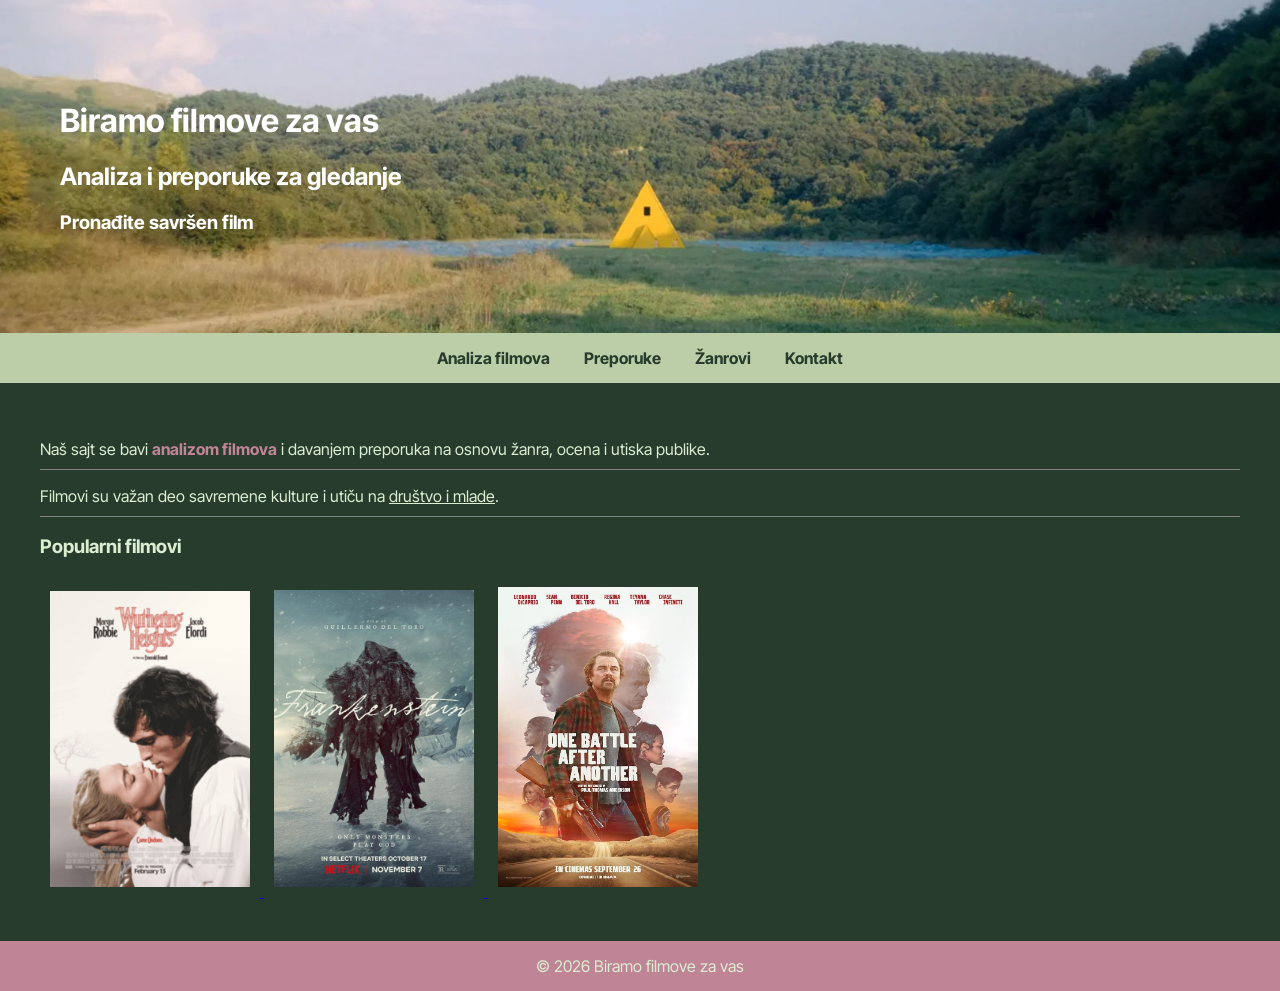
<file: index.html>
<html>
<head>
<title>Biramo filmove za vas</title>
<link href="https://fonts.googleapis.com/css2?family=Inter+Tight:ital,wght@0,100..900;1,100..900&display=swap" rel="stylesheet">
<link rel="stylesheet" href="style.css">
</head>
<body>

<header>
<h1>Biramo filmove za vas</h1>
<h2>Analiza i preporuke za gledanje</h2>
<h3>Pronađite savršen film</h3>
</header>

<nav>
<a href="analiza.html">Analiza filmova</a>
<a href="preporuke.html">Preporuke</a>
<a href="zanrovi.html">Žanrovi</a>
<a href="kontakt.html">Kontakt</a>
</nav>

<section>
<p>Naš sajt se bavi <span class="highlight">analizom filmova</span> i davanjem preporuka na osnovu žanra, ocena i utiska publike.</p>

<p>Filmovi su važan deo savremene kulture i utiču na <u>društvo i mlade</u>.</p>

<h3>Popularni filmovi</h3>

<a href="https://www.netflix.com" target="_blank">
<img src="images/Wuthering_Heights_(2026_film)_poster.png.webp">
</a>

<a href="https://www.netflix.com" target="_blank">
<img src="images/MV5BYzYzNDYxMTQtMTU4OS00MTdlLThhMTQtZjI4NGJmMTZmNmRiXkEyXkFqcGc@._V1_.jpg">
</a>

<a href="https://www.netflix.com" target="_blank">
<img src="images/81UEVxki6VL._AC_UF894,1000_QL80_.jpg">
</a>

</section>

<footer>
© 2026 Biramo filmove za vas
</footer>

</body>
</html>
</file>
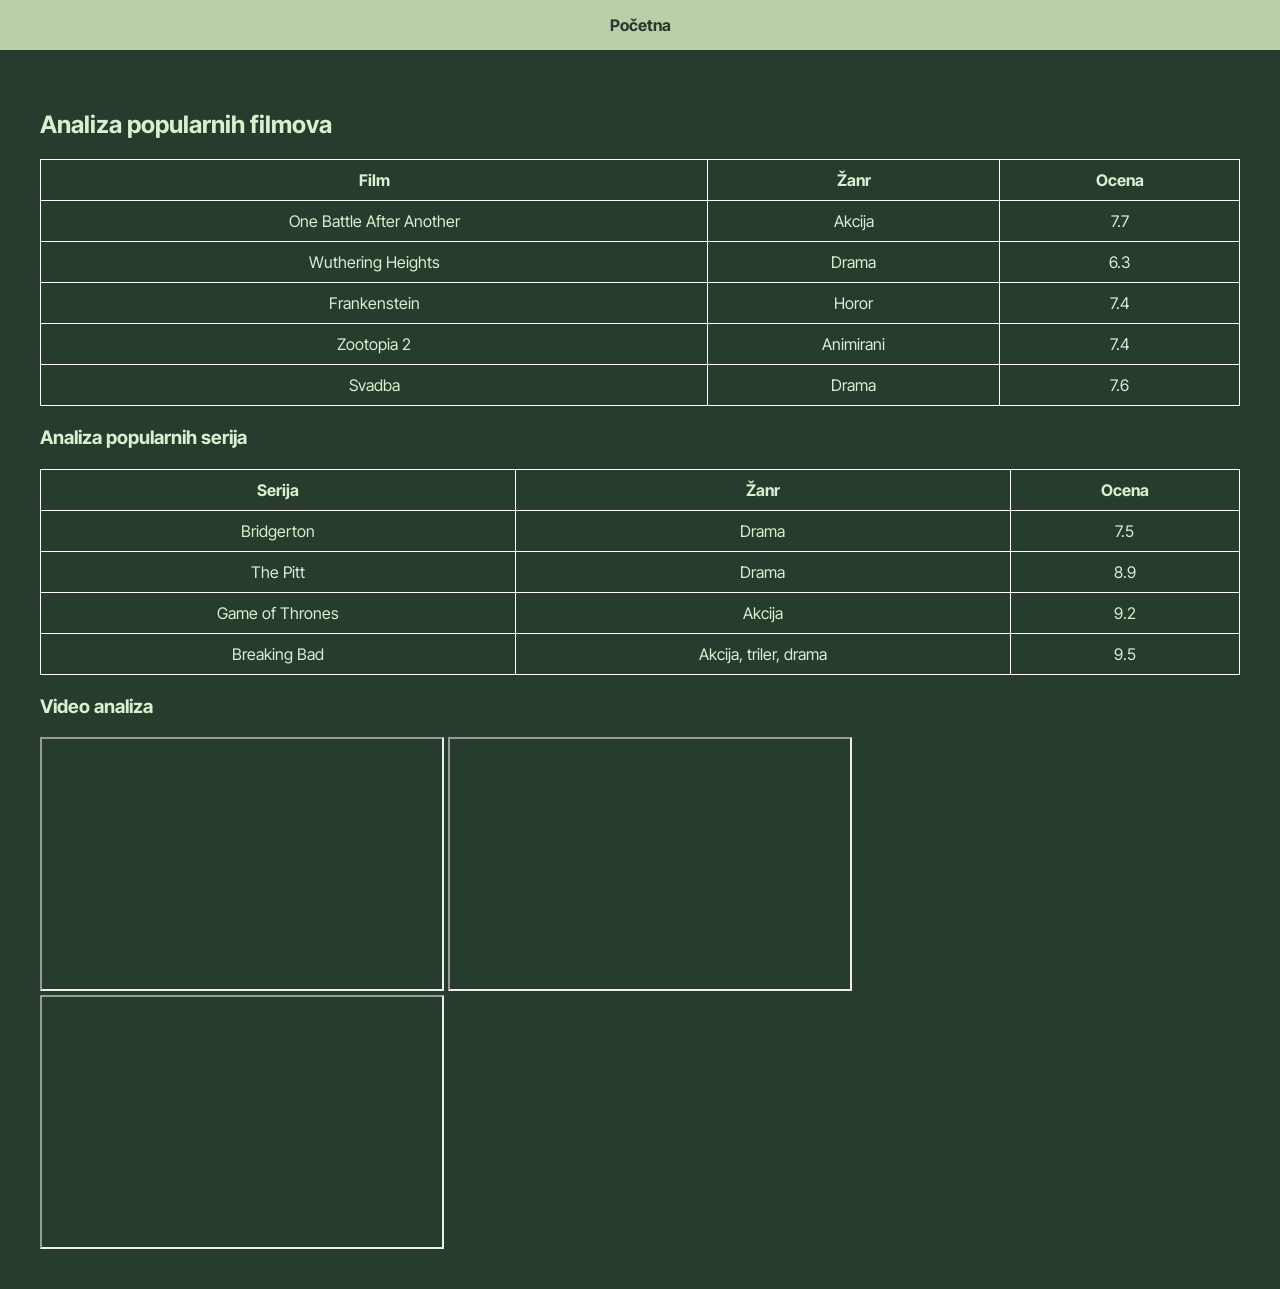
<file: analiza.html>
<html>
<head>
<title>Analiza filmova</title>
<link href="https://fonts.googleapis.com/css2?family=Inter+Tight:ital,wght@0,100..900;1,100..900&display=swap" rel="stylesheet">
<link rel="stylesheet" href="style.css">
</head>
<body>

<nav>
<a href="index.html">Početna</a>
</nav>

<section>
<h2>Analiza popularnih filmova</h2>

<table>
<tr>
<th>Film</th>
<th>Žanr</th>
<th>Ocena</th>
</tr>
<tr>
<td>One Battle After Another</td>
<td>Akcija</td>
<td>7.7</td>
</tr>
<tr>
<td>Wuthering Heights</td>
<td>Drama</td>
<td>6.3</td>
</tr>
<tr>
<td>Frankenstein</td>
<td>Horor</td>
<td>7.4</td>
</tr>
<tr>
<td>Zootopia 2</td>
<td>Animirani</td>
<td>7.4</td>
</tr>
<tr>
<td>Svadba</td>
<td>Drama</td>
<td>7.6</td>
</tr>
</table>

<h3>Analiza popularnih serija</h3>

<table>
<tr>
<th>Serija</th>
<th>Žanr</th>
<th>Ocena</th>
<tr>
<td>Bridgerton</td>
<td>Drama</td>
<td>7.5</td>
</tr>
<tr>
<td>The Pitt</td>
<td>Drama</td>
<td>8.9</td>
</tr>
<tr>
<td>Game of Thrones</td>
<td>Akcija</td>
<td>9.2</td>
</tr>
<tr>
<td>Breaking Bad</td>
<td>Akcija, triler, drama</td>
<td>9.5</td>
</tr>

</table>

<h3>Video analiza</h3>

<iframe 
    width="400" 
    height="250"
    src="https://www.youtube.com/watch?v=3fLCdIYShEQ"
    allowfullscreen>
</iframe>

<iframe 
    width="400" 
    height="250"
    src="https://www.youtube.com/watch?v=feOQFKv2Lw4"
    allowfullscreen>
</iframe>

<iframe 
    width="400" 
    height="250"
    src="https://www.youtube.com/watch?v=KPLWWIOCOOQ"
    allowfullscreen>
</iframe>

</section>

</body>
</html>
</file>
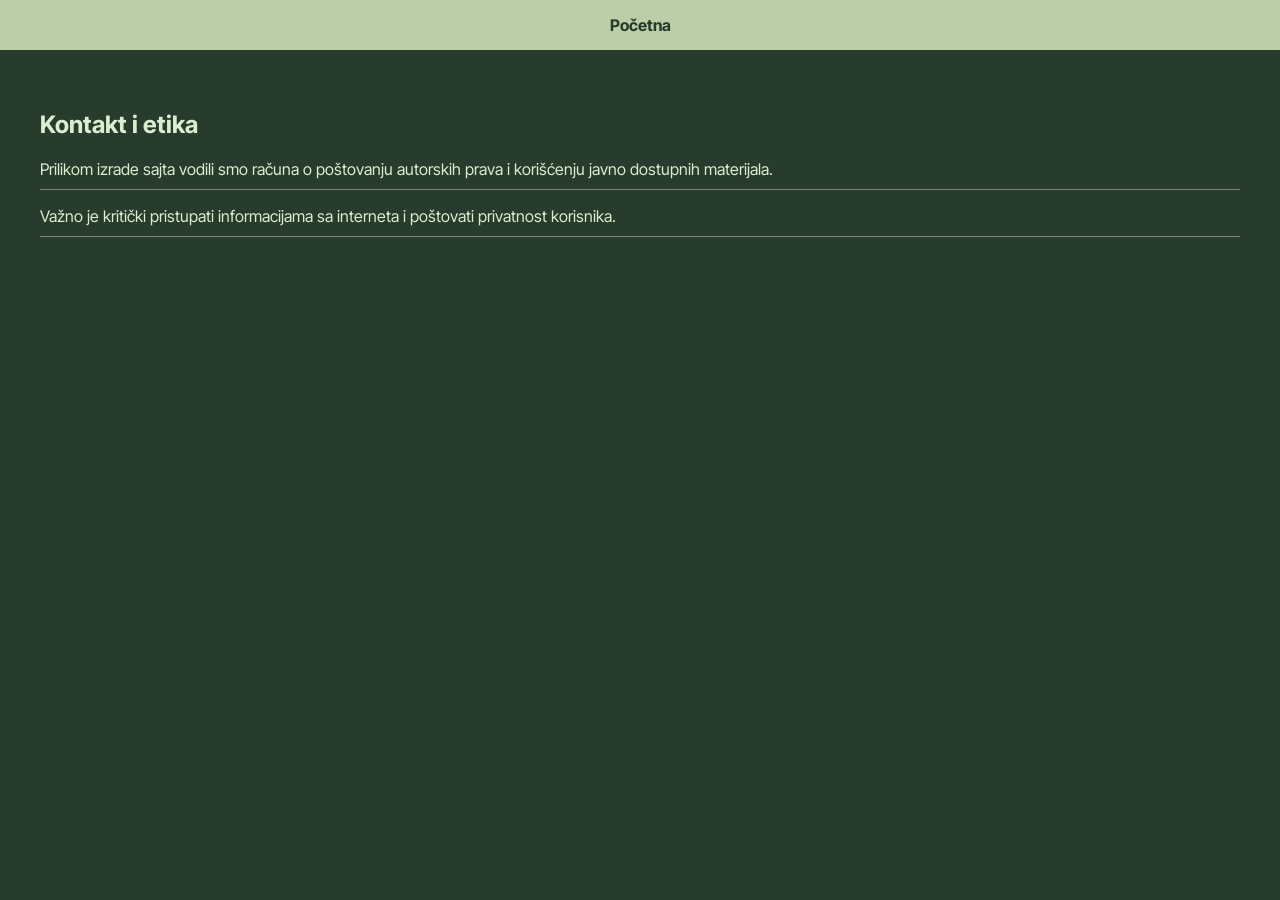
<file: kontakt.html>
<html>
<head>
<title>Kontakt</title>
<link href="https://fonts.googleapis.com/css2?family=Inter+Tight:ital,wght@0,100..900;1,100..900&display=swap" rel="stylesheet">
<link rel="stylesheet" href="style.css">
</head>
<body>

<nav>
<a href="index.html">Početna</a>
</nav>

<section>
<h2>Kontakt i etika</h2>

<p>Prilikom izrade sajta vodili smo računa o poštovanju autorskih prava i korišćenju javno dostupnih materijala.</p>

<p>Važno je kritički pristupati informacijama sa interneta i poštovati privatnost korisnika.</p>

</section>

</body>
</html>
</file>
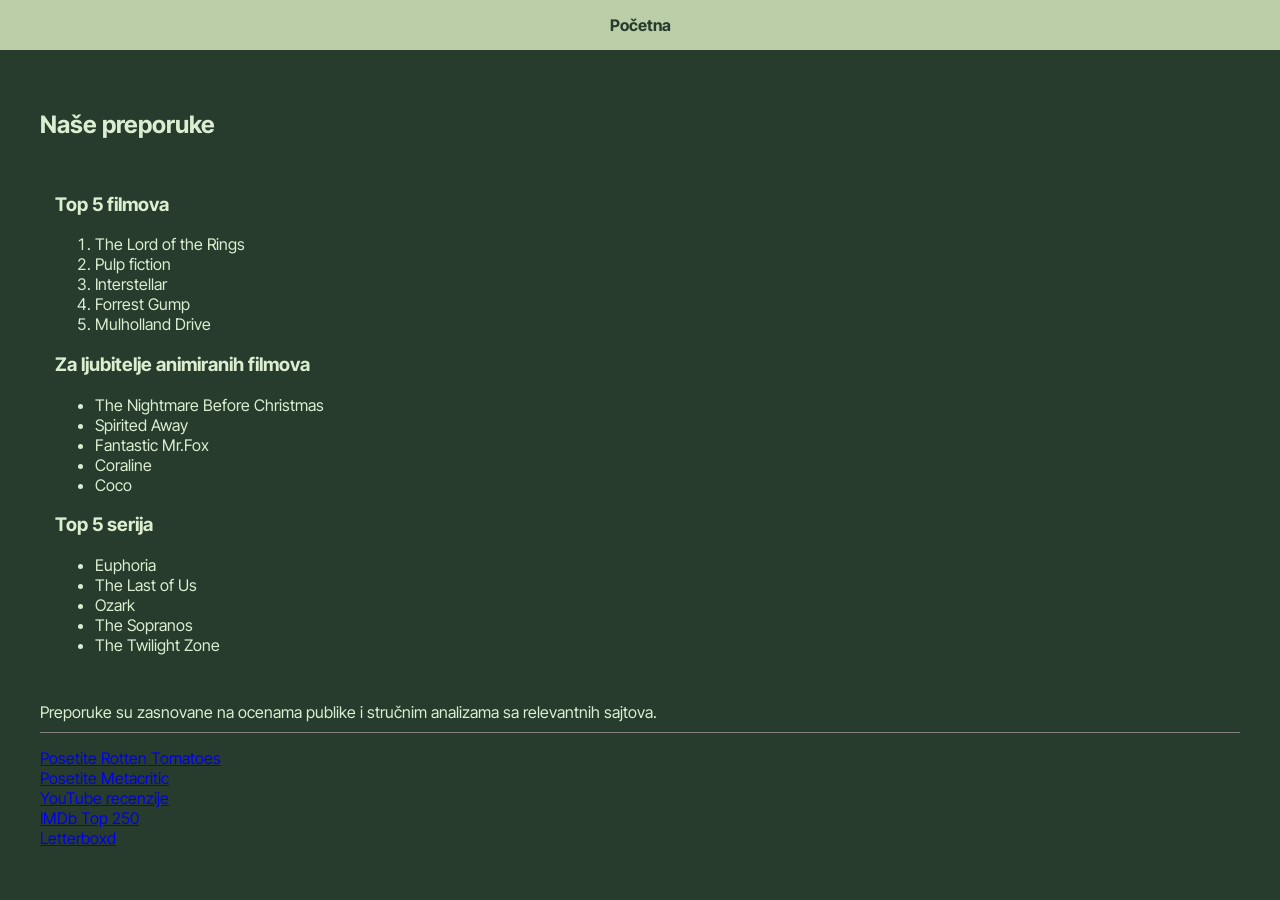
<file: preporuke.html>
<html>
<head>
<title>Preporuke</title>
<link href="https://fonts.googleapis.com/css2?family=Inter+Tight:ital,wght@0,100..900;1,100..900&display=swap" rel="stylesheet">
<link rel="stylesheet" href="style.css">
</head>
<body>

<nav>
<a href="index.html">Početna</a>
</nav>

<section>
<h2>Naše preporuke</h2>

<div class="lista">
<h3>Top 5 filmova</h3>
<ol>
<li>The Lord of the Rings</li>
<li>Pulp fiction</li>
<li>Interstellar</li>
<li>Forrest Gump</li>
<li>Mulholland Drive</li>
</ol>

<h3>Za ljubitelje animiranih filmova</h3>
<ul>
<li>The Nightmare Before Christmas</li>
<li>Spirited Away</li>
<li>Fantastic Mr.Fox</li>
<li>Coraline</li>
<li>Coco</li>
</ul>

<h3>Top 5 serija</h3>
<ul>
<li>Euphoria</li>
<li>The Last of Us</li>
<li>Ozark</li>
<li>The Sopranos</li>
<li>The Twilight Zone</li>
</ul>

</div>

<p>Preporuke su zasnovane na ocenama publike i stručnim analizama sa relevantnih sajtova.</p>

<a href="https://www.rottentomatoes.com" target="_blank">Posetite Rotten Tomatoes</a><br>
<a href="https://www.metacritic.com" target="_blank">Posetite Metacritic</a><br>
<a href="https://www.youtube.com" target="_blank">YouTube recenzije</a><br>
<a href="https://www.imdb.com/chart/top" target="_blank">IMDb Top 250</a><br>
<a href="https://letterboxd.com" target="_blank">Letterboxd</a>

</section>

</body>
</html>
</file>
<file: style.css>
body {
font-family: "Inter Tight", sans-serif;
margin: 0;
padding: 0;
background-color: 273C2C;
color: DCEED1;
}

header {
background-image: url("images/A14529-An-architectural-review-of-Midsommar-Image-8.jpg");
background-size: cover;
background-position: center;
padding: 80px;
text-align: left;
padding-left:60px;
color: white;
}


nav {
background-color: BBCEA8;
padding: 15px;
text-align: center;
}

nav a {
color: 273C2C;
text-decoration: none;
margin: 15px;
font-weight: bold;
}

nav a:hover {
color: white;
}

section {
padding: 20px;
margin: 20px;
}

p {
margin-bottom: 15px;
border-bottom: 1px solid gray;
padding-bottom: 10px;
}

.highlight {
color: C08497;
font-weight: bold;
}

table {
border-collapse: collapse;
margin: 20px 0;
width: 100%;
}

table, th, td {
border: 1px solid white;
padding: 10px;
text-align: center;
}

.lista {
background-color: 273C2C;
padding: 15px;
}

footer {
background-color: C08497;
text-align: center;
padding: 15px;
margin-top: 20px;
}

img {
width: 200px;
margin: 10px;
}
</file>
